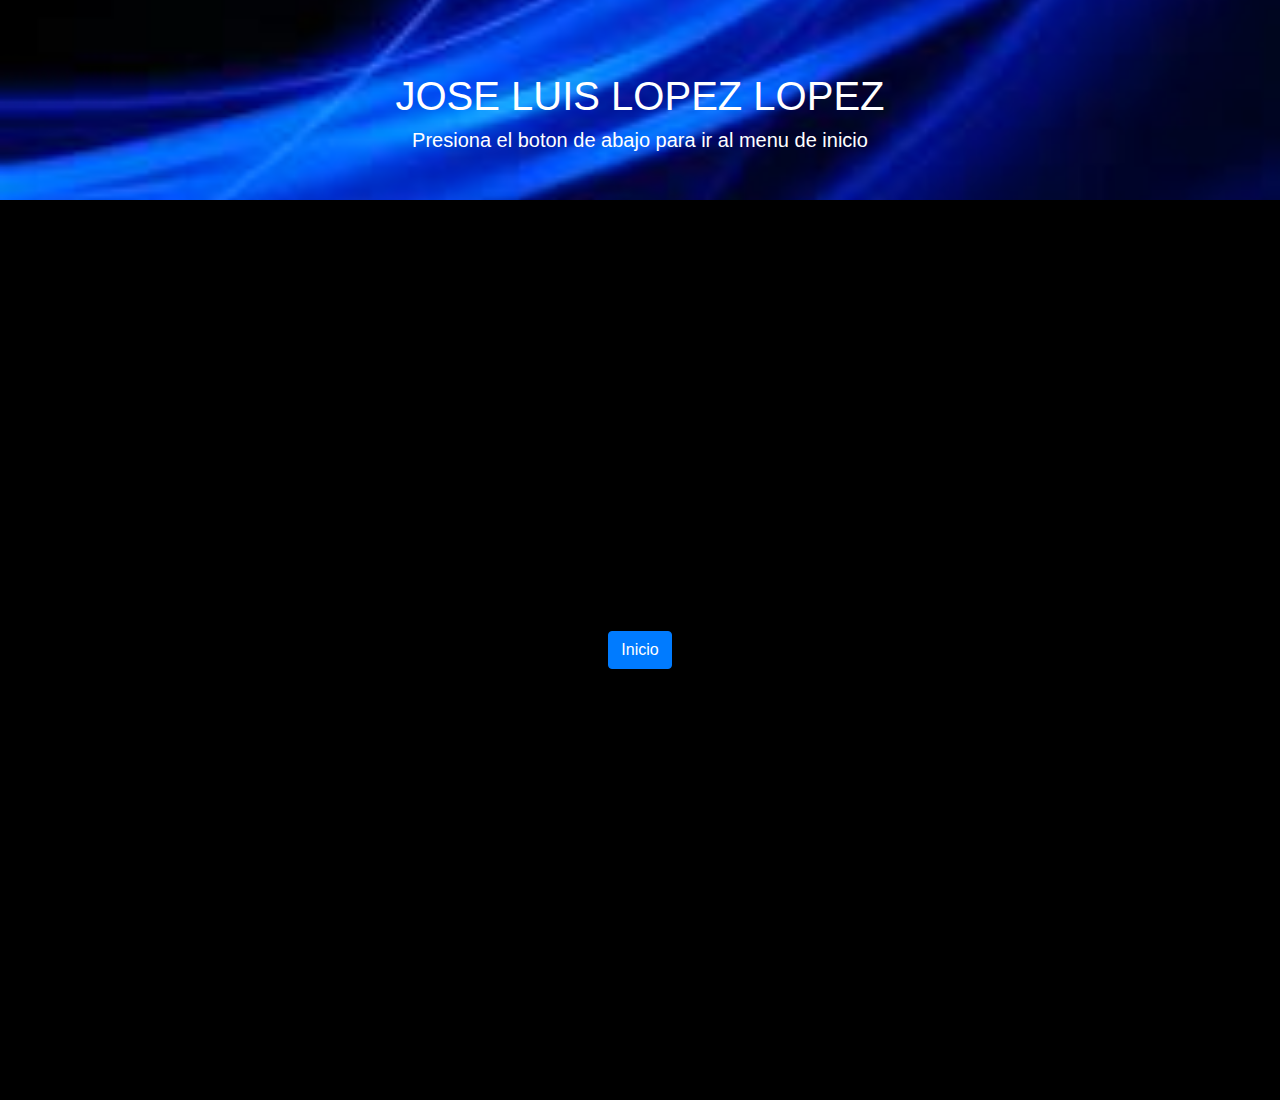
<file: index.html>
<!DOCTYPE html>
<html lang="en">
    <head>
        <meta charset="UTF-8">
        <meta name="viewport" content="width=device-width, initial-scale=1.0">
        <title>INDEX</title>
        <!-- Bootstrap CSS -->
        <link href="https://stackpath.bootstrapcdn.com/bootstrap/4.5.2/css/bootstrap.min.css" rel="stylesheet">
        <link rel="stylesheet" href="CSS/styles.css">
    </head>
    <style>
        body {
            background-color: black; /* Establecer el color de fondo en negro */
        }
        .centered {
            display: flex;
            justify-content: center;
            align-items: center;
            height: 100vh;
        }
    </style>
<body>
    <div id="carouselExample" class="carousel slide" data-ride="carousel">
        <div class="carousel-inner">
            <div class="carousel-item active">
                <img src="img/15.png" class="d-block w-100" alt="...">
                <div class="carousel-caption d-none d-md-block">
                    <h1>JOSE LUIS LOPEZ LOPEZ</h1>
                    <h5>Presiona el boton de abajo para ir al menu de inicio</h5>
                </div>
            </div>
           
    </div>
    <div class="centered">
        <a class="btn btn-primary" href="inicio2.html" role="button">Inicio</a>
    </div>
</body>
</html>
</file>
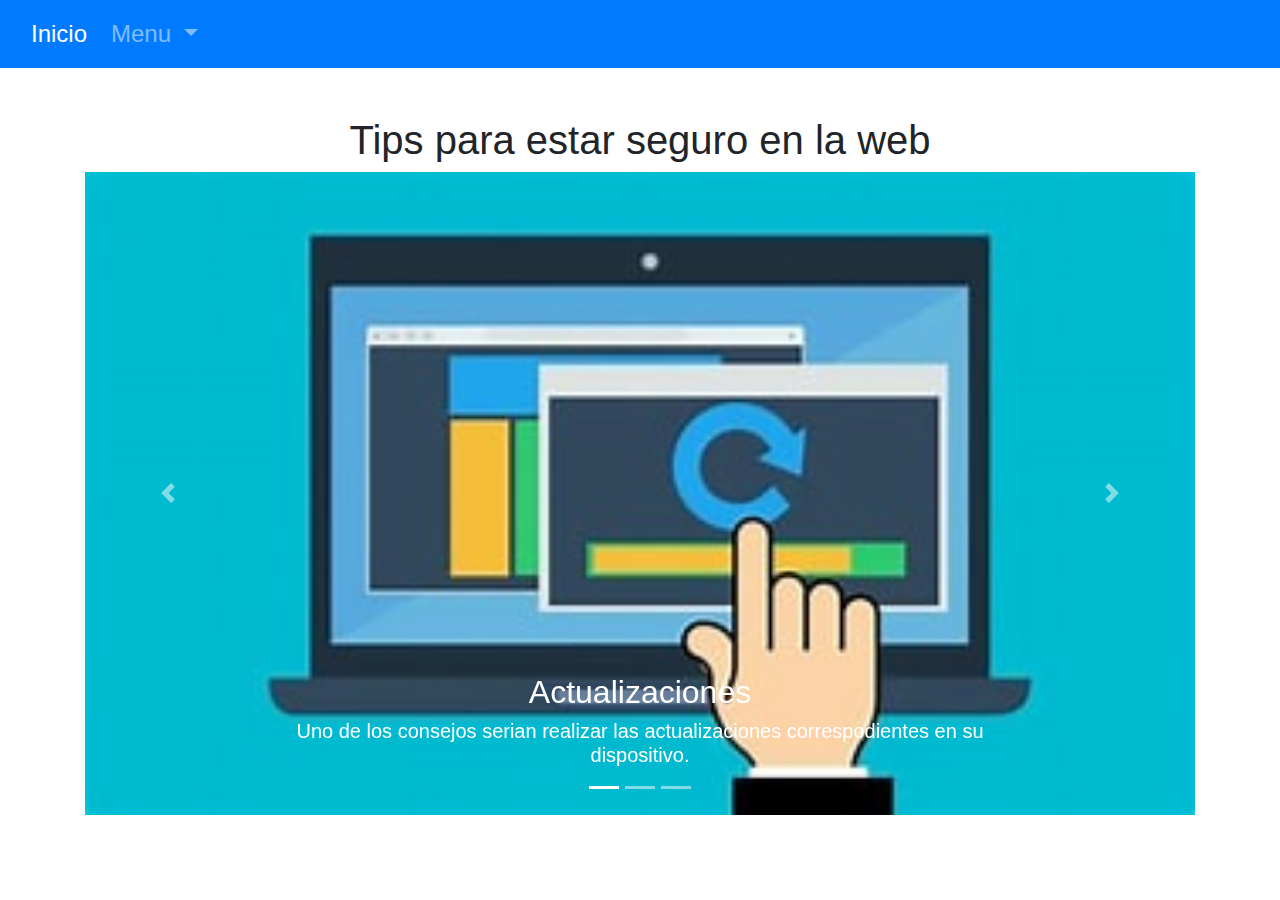
<file: Consejos_generales2.html>
<!DOCTYPE html>
<html lang="es">

<head>
    <meta charset="UTF-8">
    <meta name="viewport" content="width=device-width, initial-scale=1.0">
    <title>Sitio de Seguridad</title>
    <!-- Bootstrap CSS -->
    <link href="https://stackpath.bootstrapcdn.com/bootstrap/4.5.2/css/bootstrap.min.css" rel="stylesheet">
    <link rel="stylesheet" href="CSS/styles.css">
</head>

<body>
    <nav class="navbar navbar-expand-lg navbar-dark bg-primary">
        <div class="container-fluid">
            <a class="navbar-brand" href="inicio2.html">Inicio</a>
            <button class="navbar-toggler" type="button" data-toggle="collapse" data-target="#navbarNavDarkDropdown"
                aria-controls="navbarNavDarkDropdown" aria-expanded="false" aria-label="Toggle navigation">
                <span class="navbar-toggler-icon"></span>
            </button>
            <div class="collapse navbar-collapse" id="navbarNavDarkDropdown">
                <ul class="navbar-nav">
                    <li class="nav-item dropdown">
                        <a class="nav-link dropdown-toggle" href="#" id="navbarDropdownMenuLink" role="button"
                            data-toggle="dropdown" aria-haspopup="true" aria-expanded="false">
                            Menu
                        </a>
                        <div class="dropdown-menu dropdown-menu-dark" aria-labelledby="navbarDropdownMenuLink">
                            
                            <a class="dropdown-item" href="Consejos_generales2.html">Consejos</a>
                            <a class="dropdown-item" href="Proteccion_contraseñas2.html">Proteccion de Contraseñas</a>
                            <a class="dropdown-item" href="Proteccion_malware2.html">Proteccion de Malware</a>
                            <a class="dropdown-item" href="Redes_sociales2.html">Seguridad en las Redes Sociales</a>
                            <a class="dropdown-item" href="Recursos_enlaces2.html">Recursos</a>
                        </div>
                    </li>
                </ul>
            </div>
        </div>
    </nav>

    <div class="container mt-5">
        <h1 class="sitio">Tips para estar seguro en la web</h1>
        <div id="carouselExampleIndicators" class="carousel slide" data-ride="carousel">
            <ol class="carousel-indicators">
                <li data-target="#carouselExampleIndicators" data-slide-to="0" class="active"></li>
                <li data-target="#carouselExampleIndicators" data-slide-to="1"></li>
                <li data-target="#carouselExampleIndicators" data-slide-to="2"></li>
            </ol>
            <div class="carousel-inner">
                <div class="carousel-item active">
                    <img src="img/act.png" class="d-block w-100" alt="...">
                    <div class="carousel-caption d-none d-md-block">
                        <h2>Actualizaciones</h2>
                        <h5>Uno de los consejos serian realizar las actualizaciones correspodientes en su dispositivo.</h5>
                    </div>
                </div>
                <div class="carousel-item">
                    <img src="img/seg.png" class="d-block w-100" alt="...">
                    <div class="carousel-caption d-none d-md-block">
                        <h2>Seguridad</h2>
                        <h5>Otro tip para estar mas seguro en tu dispositivo es hacer copias de seguridad en tus archivos y dispositivos externos.</h5>
                    </div>
                </div>
                <div class="carousel-item">
                    <img src="img/cor.png" class="d-block w-100" alt="...">
                    <div class="carousel-caption d-none d-md-block">
                        <h2>Mensajes</h2>
                        <h5>Evita dar clic en mensajes, correos o enlaces que no conoscas.</h5>
                    </div>
                </div>
            </div>
            <a class="carousel-control-prev" href="#carouselExampleIndicators" role="button" data-slide="prev">
                <span class="carousel-control-prev-icon" aria-hidden="true"></span>
                <span class="sr-only">Anterior</span>
            </a>
            <a class="carousel-control-next" href="#carouselExampleIndicators" role="button" data-slide="next">
                <span class="carousel-control-next-icon" aria-hidden="true"></span>
                <span class="sr-only">Siguiente</span>
            </a>
        </div>
    </div>

    <!-- Bootstrap JS, Popper.js, and jQuery -->
    <script src="https://code.jquery.com/jquery-3.5.1.slim.min.js"></script>
    <script src="https://cdn.jsdelivr.net/npm/@popperjs/core@2.5.3/dist/umd/popper.min.js"></script>
    <script src="https://stackpath.bootstrapcdn.com/bootstrap/4.5.2/js/bootstrap.min.js"></script>
</body>

</html>
</file>
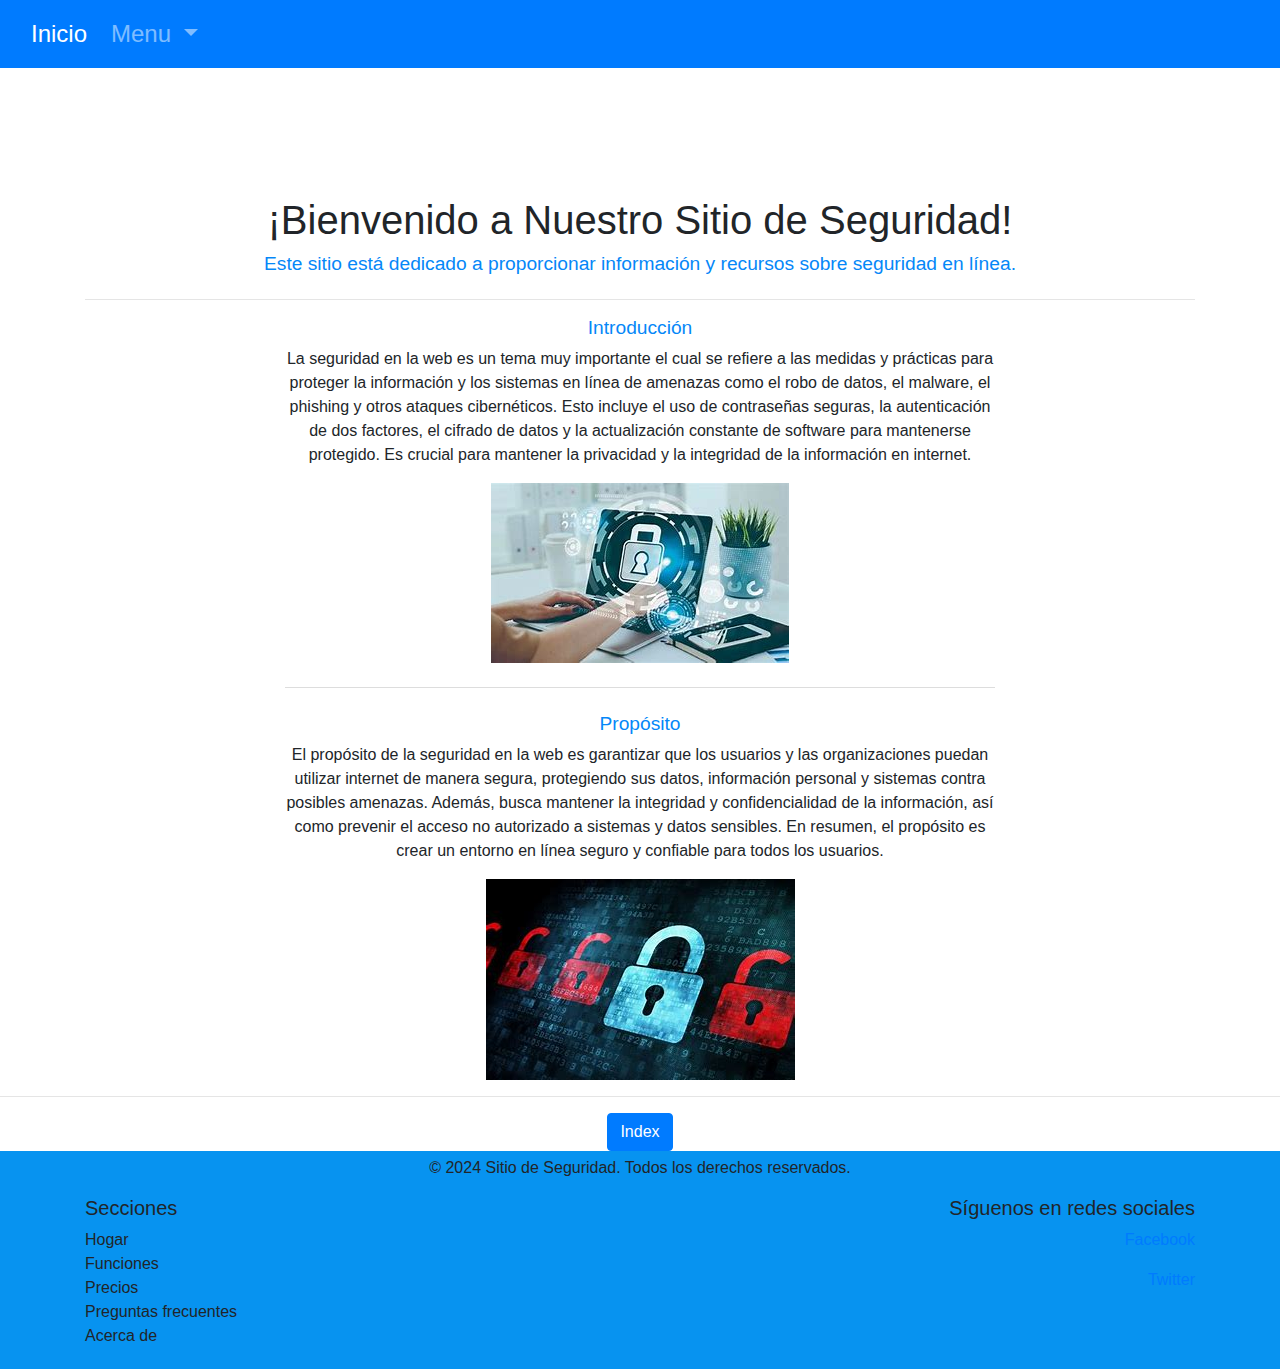
<file: inicio2.html>
<!DOCTYPE html>
<html lang="es">

<head>
    <meta charset="UTF-8">
    <meta name="viewport" content="width=device-width, initial-scale=1.0">
    <title>Sitio de Seguridad</title>
    <!-- Bootstrap CSS -->
    <link href="https://stackpath.bootstrapcdn.com/bootstrap/4.5.2/css/bootstrap.min.css" rel="stylesheet">
    <link rel="stylesheet" href="CSS/styles.css">
</head>

<body>
    <nav class="navbar navbar-expand-lg navbar-dark bg-primary">
        <div class="container-fluid">
            <a class="navbar-brand" href="inicio2.html">Inicio</a>
            <button class="navbar-toggler" type="button" data-toggle="collapse" data-target="#navbarNavDarkDropdown"
                aria-controls="navbarNavDarkDropdown" aria-expanded="false" aria-label="Toggle navigation">
                <span class="navbar-toggler-icon"></span>
            </button>
            <div class="collapse navbar-collapse" id="navbarNavDarkDropdown">
                <ul class="navbar-nav">
                    <li class="nav-item dropdown">
                        <a class="nav-link dropdown-toggle" href="#" id="navbarDropdownMenuLink" role="button"
                            data-toggle="dropdown" aria-haspopup="true" aria-expanded="false">
                            Menu
                        </a>
                        <div class="dropdown-menu dropdown-menu-dark" aria-labelledby="navbarDropdownMenuLink">
                            
                            <a class="dropdown-item" href="Consejos_generales2.html">Consejos</a>
                            <a class="dropdown-item" href="Proteccion_contraseñas2.html">Proteccion de Contraseñas</a>
                            <a class="dropdown-item" href="Proteccion_malware2.html">Proteccion de Malware</a>
                            <a class="dropdown-item" href="Redes_sociales2.html">Seguridad en las Redes Sociales</a>
                            <a class="dropdown-item" href="Recursos_enlaces2.html">Recursos</a>
                        </div>
                    </li>
                </ul>
            </div>
        </div>
    </nav>

    <!-- Contenido principal -->
    <div class="main-content">
        <div class="container mt-5">
            <div class="row">
                <div class="col-md-12">
                    <h1>¡Bienvenido a Nuestro Sitio de Seguridad!</h1>
                    <h5> Este sitio está dedicado a proporcionar información y recursos sobre seguridad en línea.</h5>
                </div>
            </div>
            <hr>
            <div class="col-md-8 offset-md-2">
                <p class="intro-text">
                    <h5>Introducción</h5>
                    La seguridad en la web es un tema muy importante el cual se refiere a las medidas y prácticas para proteger la información y los sistemas en línea de amenazas como el robo de datos, el malware, el phishing y otros ataques cibernéticos. Esto incluye el uso de contraseñas seguras, la autenticación de dos factores, el cifrado de datos y la actualización constante de software para mantenerse protegido. Es crucial para mantener la privacidad y la integridad de la información en internet.
                </p>
                <h1>
                    <img src="img/nj.png" alt="">
                </h1>
                <hr class="my-4">
                <p class="intro-text">
                    <h5>Propósito</h5>
                    El propósito de la seguridad en la web es garantizar que los usuarios y las organizaciones puedan utilizar internet de manera segura, protegiendo sus datos, información personal y sistemas contra posibles amenazas. Además, busca mantener la integridad y confidencialidad de la información, así como prevenir el acceso no autorizado a sistemas y datos sensibles. En resumen, el propósito es crear un entorno en línea seguro y confiable para todos los usuarios.
                </p>
                <h1>
                    <img src="img/seguridad.png" alt="">
                </h1>
            </div>
        </div>
    </div>
    <hr>
    <div class="centered">
    <a class="btn btn-primary" href="index.html" role="button">Index</a>
</div>
    <!-- Pie de página -->
    <footer class="footer">
        <div class="container">
            <div class="row">
                <div class="container text-center">
                    <p>© 2024 Sitio de Seguridad. Todos los derechos reservados.</p>
                </div>
                <div class="col-md-6 text-left">
                    <h5>Secciones</h5>
                    <ul class="list-unstyled">
                        <li><a>Hogar</a></li>
                        <li><a>Funciones</a></li>
                        <li><a>Precios</a></li>
                        <li><a>Preguntas frecuentes</a></li>
                        <li><a>Acerca de</a></li>
                    </ul>
                </div>
                <div class="col-md-6 text-right">
                    <h5>Síguenos en redes sociales</h5>
                    <p><a href="https://www.facebook.com/ intro-text">Facebook</a></p>
                    <p><a href="https://twitter.com/">Twitter</a></p> 
                    
                </div>
            </div>
        </div>
    </footer>
    <!-- Bootstrap JS, Popper.js, and jQuery -->
    <script src="https://code.jquery.com/jquery-3.5.1.slim.min.js"></script>
    <script src="https://cdn.jsdelivr.net/npm/@popperjs/core@2.5.3/dist/umd/popper.min.js"></script>
    <script src="https://stackpath.bootstrapcdn.com/bootstrap/4.5.2/js/bootstrap.min.js"></script>
</body>

</html>
</file>
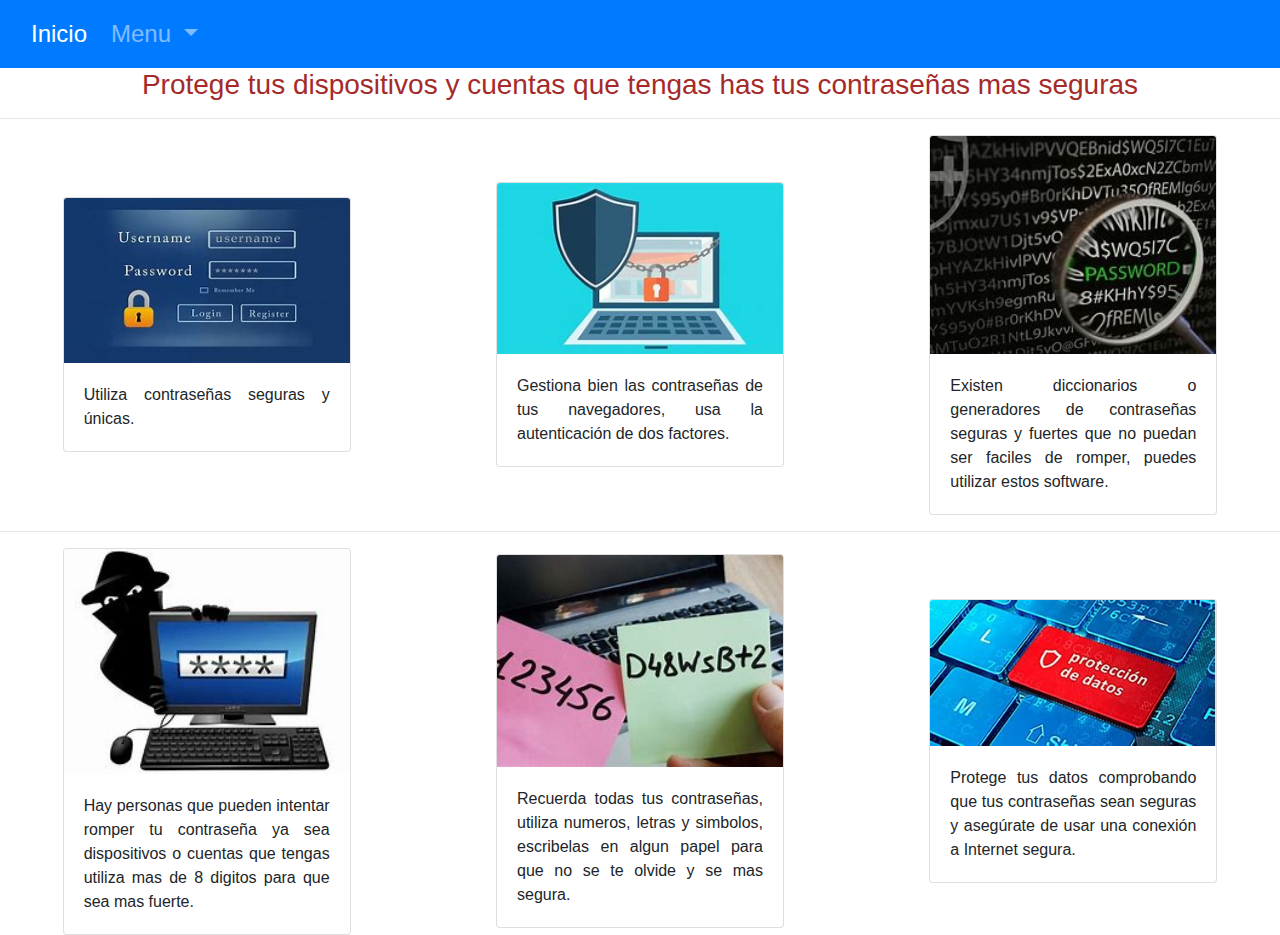
<file: Proteccion_contraseñas2.html>
<!DOCTYPE html>
<html lang="es">

<head>
    <meta charset="UTF-8">
    <meta name="viewport" content="width=device-width, initial-scale=1.0">
    <title>Sitio de Seguridad</title>
    <!-- Bootstrap CSS -->
    <link href="https://stackpath.bootstrapcdn.com/bootstrap/4.5.2/css/bootstrap.min.css" rel="stylesheet">
    <link rel="stylesheet" href="CSS/styles.css">

</head>

<body>
    <nav class="navbar navbar-expand-lg navbar-dark bg-primary">
        <div class="container-fluid">
            <a class="navbar-brand" href="inicio2.html">Inicio</a>
            <button class="navbar-toggler" type="button" data-toggle="collapse" data-target="#navbarNavDarkDropdown"
                aria-controls="navbarNavDarkDropdown" aria-expanded="false" aria-label="Toggle navigation">
                <span class="navbar-toggler-icon"></span>
            </button>
            <div class="collapse navbar-collapse" id="navbarNavDarkDropdown">
                <ul class="navbar-nav">
                    <li class="nav-item dropdown">
                        <a class="nav-link dropdown-toggle" href="#" id="navbarDropdownMenuLink" role="button"
                            data-toggle="dropdown" aria-haspopup="true" aria-expanded="false">
                            Menu
                        </a>
                        <div class="dropdown-menu dropdown-menu-dark" aria-labelledby="navbarDropdownMenuLink">
                            
                            <a class="dropdown-item" href="Consejos_generales2.html">Consejos</a>
                            <a class="dropdown-item" href="Proteccion_contraseñas2.html">Proteccion de Contraseñas</a>
                            <a class="dropdown-item" href="Proteccion_malware2.html">Proteccion de Malware</a>
                            <a class="dropdown-item" href="Redes_sociales2.html">Seguridad en las Redes Sociales</a>
                            <a class="dropdown-item" href="Recursos_enlaces2.html">Recursos</a>
                        </div>
                    </li>
                </ul>
            </div>
        </div>
    </nav>

    <h3 class="contra">Protege tus dispositivos y cuentas que tengas has tus contraseñas mas seguras</h3>
    <hr>
    <div class="card-container">
        <div class="card">
            <img src="img/1.png" class="card-img-top" alt="...">
            <div class="card-body">
                <p class="card-text">Utiliza contraseñas seguras y únicas.</p>
            </div>
        </div>

        <div class="card">
            <img src="img/2.png" class="card-img-top" alt="...">
            <div class="card-body">
                <p class="card-text">Gestiona bien las contraseñas de tus navegadores, usa la autenticación de dos factores.</p>
            </div>
        </div>

        <div class="card">
            <img src="img/3.png" class="card-img-top" alt="...">
            <div class="card-body">
                <p class="card-text">Existen diccionarios o generadores de contraseñas seguras y fuertes que no puedan ser faciles de romper, puedes utilizar estos software.</p>
            </div>
        </div>
    </div>
<hr>
<div class="card-container">
    <div class="card">
        <img src="img/4.png" class="card-img-top" alt="...">
        <div class="card-body">
            <p class="card-text">Hay personas que pueden intentar romper tu contraseña ya sea dispositivos o cuentas que tengas utiliza mas de 8 digitos para que sea mas fuerte.</p>
        </div>
    </div>

    <div class="card">
        <img src="img/5.png" class="card-img-top" alt="...">
        <div class="card-body">
            <p class="card-text">Recuerda todas tus contraseñas, utiliza numeros, letras y simbolos, escribelas en algun papel para que no se te olvide y se mas segura.</p>
        </div>
    </div>

    <div class="card">
        <img src="img/6.png" class="card-img-top" alt="...">
        <div class="card-body">
            <p class="card-text">Protege tus datos comprobando que tus contraseñas sean seguras y asegúrate de usar una conexión a Internet segura.</p>
        </div>
    </div>
</div>
    <!-- Bootstrap JS, Popper.js, and jQuery -->
    <script src="https://code.jquery.com/jquery-3.5.1.slim.min.js"></script>
    <script src="https://cdn.jsdelivr.net/npm/@popperjs/core@2.5.3/dist/umd/popper.min.js"></script>
    <script src="https://stackpath.bootstrapcdn.com/bootstrap/4.5.2/js/bootstrap.min.js"></script>
</body>

</html>
</file>
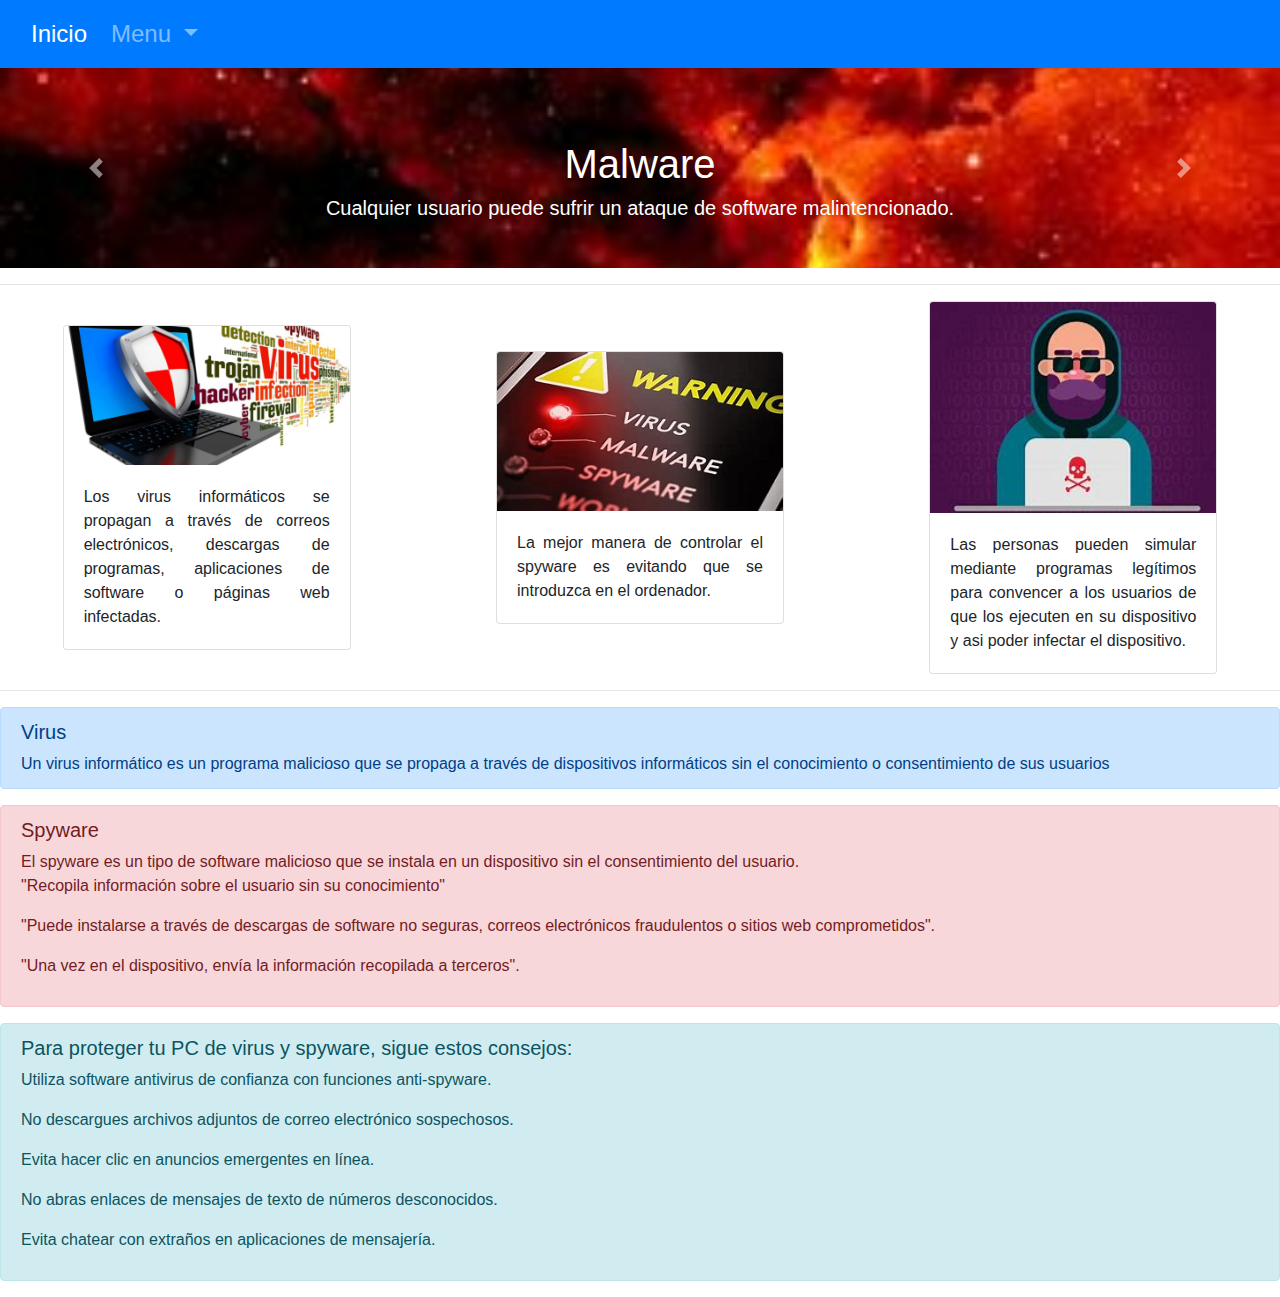
<file: Proteccion_malware2.html>
<!DOCTYPE html>
<html lang="es">

<head>
    <meta charset="UTF-8">
    <meta name="viewport" content="width=device-width, initial-scale=1.0">
    <title>Sitio de Seguridad</title>
    <!-- Bootstrap CSS -->
    <link href="https://stackpath.bootstrapcdn.com/bootstrap/4.5.2/css/bootstrap.min.css" rel="stylesheet">
    <link rel="stylesheet" href="CSS/styles.css">
</head>

<body>
    <nav class="navbar navbar-expand-lg navbar-dark bg-primary">
        <div class="container-fluid">
            <a class="navbar-brand" href="inicio2.html">Inicio</a>
            <button class="navbar-toggler" type="button" data-toggle="collapse" data-target="#navbarNavDarkDropdown"
                aria-controls="navbarNavDarkDropdown" aria-expanded="false" aria-label="Toggle navigation">
                <span class="navbar-toggler-icon"></span>
            </button>
            <div class="collapse navbar-collapse" id="navbarNavDarkDropdown">
                <ul class="navbar-nav">
                    <li class="nav-item dropdown">
                        <a class="nav-link dropdown-toggle" href="#" id="navbarDropdownMenuLink" role="button"
                            data-toggle="dropdown" aria-haspopup="true" aria-expanded="false">
                            Menu
                        </a>
                        <div class="dropdown-menu dropdown-menu-dark" aria-labelledby="navbarDropdownMenuLink">
                            
                            <a class="dropdown-item" href="Consejos_generales2.html">Consejos</a>
                            <a class="dropdown-item" href="Proteccion_contraseñas2.html">Proteccion de Contraseñas</a>
                            <a class="dropdown-item" href="Proteccion_malware2.html">Proteccion de Malware</a>
                            <a class="dropdown-item" href="Redes_sociales2.html">Seguridad en las Redes Sociales</a>
                            <a class="dropdown-item" href="Recursos_enlaces2.html">Recursos</a>
                        </div>
                    </li>
                </ul>
            </div>
        </div>
    </nav>


    <div id="carouselExample" class="carousel slide" data-ride="carousel">
        <div class="carousel-inner">
            <div class="carousel-item active">
                <img src="img/r.png" class="d-block w-100" alt="...">
                <div class="carousel-caption d-none d-md-block">
                    <h1>Malware</h1>
                    <h5>Cualquier usuario puede sufrir un ataque de software malintencionado.</h5>
                </div>
            </div>
            <div class="carousel-item">
                <img src="img/r.png" class="d-block w-100" alt="...">
                <div class="carousel-caption d-none d-md-block">
                    <h1>Malware</h1>
                    <h5>Cualquier usuario puede sufrir un ataque de software malintencionado.</h5>
                </div>
            </div>
            <div class="carousel-item">
                <img src="img/r.png" class="d-block w-100" alt="...">
                <div class="carousel-caption d-none d-md-block">
                    <h1>Malware</h1>
                    <h5>Cualquier usuario puede sufrir un ataque de software malintencionado.</h5>
                </div>
            </div>
        </div>
        <a class="carousel-control-prev" href="#carouselExample" role="button" data-slide="prev">
            <span class="carousel-control-prev-icon" aria-hidden="true"></span>
            <span class="sr-only">Previous</span>
        </a>
        <a class="carousel-control-next" href="#carouselExample" role="button" data-slide="next">
            <span class="carousel-control-next-icon" aria-hidden="true"></span>
            <span class="sr-only">Next</span>
        </a>
    </div>

    <hr>
    <div class="card-container">
        <div class="card">
            <img src="img/7.png" class="card-img-top" alt="...">
            <div class="card-body">
                <p class="card-text"> Los virus informáticos se propagan a través de correos electrónicos, 
                    descargas de programas, aplicaciones de software o páginas web infectadas.</p>
            </div>
        </div>

        <div class="card">
            <img src="img/8.png" class="card-img-top" alt="...">
            <div class="card-body">
                <p class="card-text">La mejor manera de controlar el spyware es evitando que se introduzca en el ordenador.</p>
            </div>
        </div>

        <div class="card">
            <img src="img/9.png" class="card-img-top" alt="...">
            <div class="card-body">
                <p class="card-text">Las personas pueden simular mediante programas legítimos 
                    para convencer a los usuarios de que los ejecuten en su dispositivo y asi poder infectar el dispositivo.</p>
            </div>
        </div>
    </div>
<hr>
<div class="alert alert-primary" role="alert">
    <h5>Virus</h5>
    Un virus informático es un programa malicioso 
    que se propaga a través de dispositivos informáticos sin el 
    conocimiento o consentimiento de sus usuarios
  </div>
  <div class="alert alert-danger" role="alert">
    <h5>Spyware</h5>
    El spyware es un tipo de software malicioso que se instala en un dispositivo sin el consentimiento del usuario.
    <p>"Recopila información sobre el usuario sin su conocimiento"</p>
    <p>"Puede instalarse a través de descargas de software no seguras, 
        correos electrónicos fraudulentos o sitios web comprometidos".</p>
    <p>"Una vez en el dispositivo, envía la información recopilada a terceros".</p>
</div>
    
<div class="alert alert-info" role="alert">
    <h5>Para proteger tu PC de virus y spyware, sigue estos consejos: </h5>
    <p>Utiliza software antivirus de confianza con funciones anti-spyware.</p>
    <p> No descargues archivos adjuntos de correo electrónico sospechosos.</p>
    <p>Evita hacer clic en anuncios emergentes en línea.</p>
    <p> No abras enlaces de mensajes de texto de números desconocidos.</p> 
    <p>Evita chatear con extraños en aplicaciones de mensajería.</p> 
</div>

    <!-- Bootstrap JS, Popper.js, and jQuery -->
    <script src="https://code.jquery.com/jquery-3.5.1.slim.min.js"></script>
    <script src="https://cdn.jsdelivr.net/npm/@popperjs/core@2.5.3/dist/umd/popper.min.js"></script>
    <script src="https://stackpath.bootstrapcdn.com/bootstrap/4.5.2/js/bootstrap.min.js"></script>
</body>

</html>
</file>
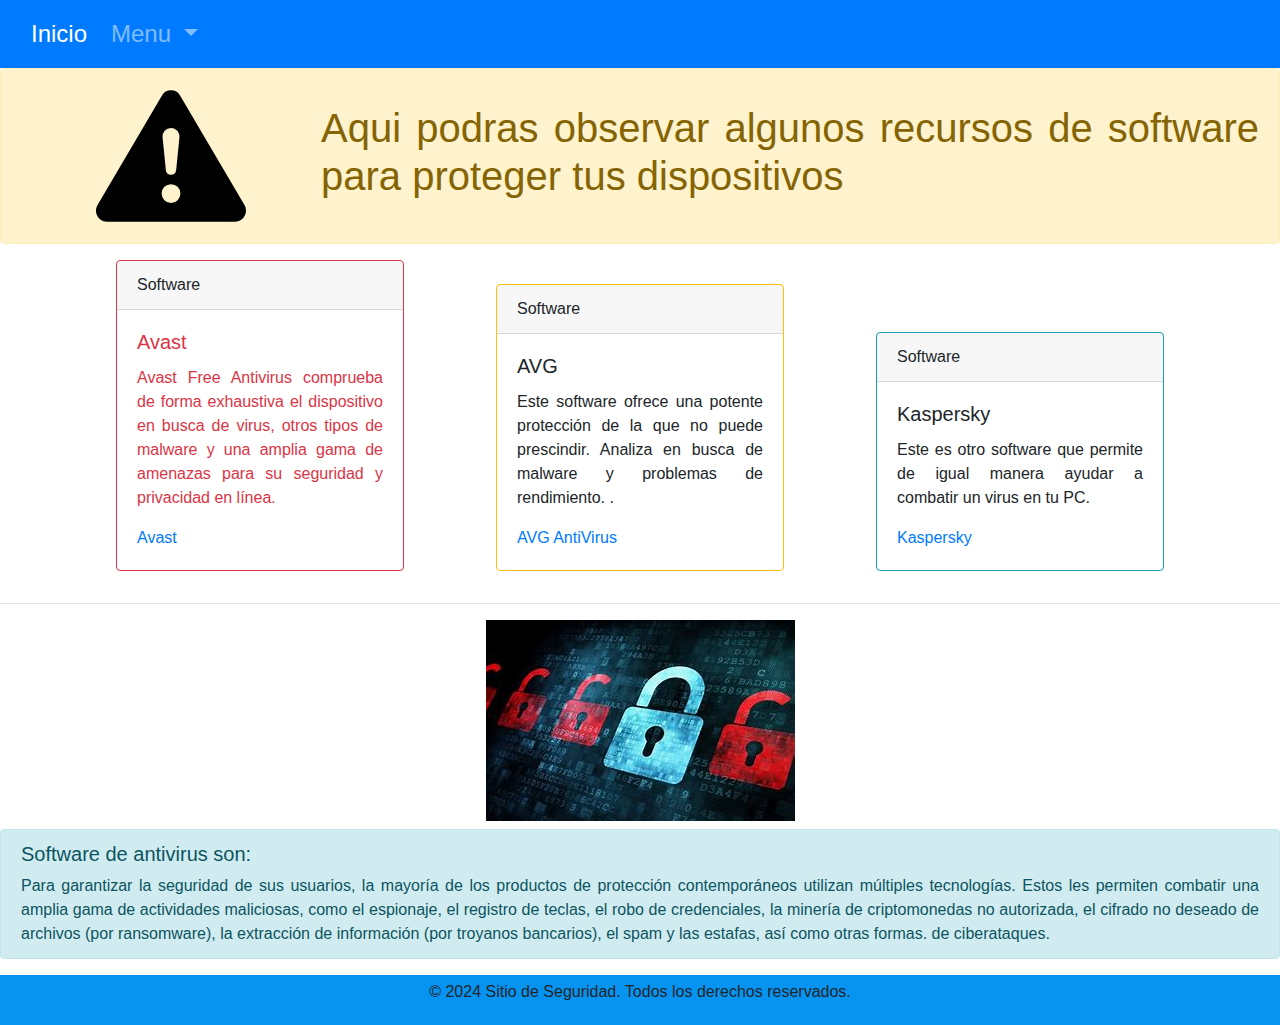
<file: Recursos_enlaces2.html>
<!DOCTYPE html>
<html lang="es">

<head>
    <meta charset="UTF-8">
    <meta name="viewport" content="width=device-width, initial-scale=1.0">
    <title>Sitio de Seguridad</title>
    <!-- Bootstrap CSS -->
    <link href="https://stackpath.bootstrapcdn.com/bootstrap/4.5.2/css/bootstrap.min.css" rel="stylesheet">
    <link rel="stylesheet" href="CSS/styles.css">
</head>

<body>
    <nav class="navbar navbar-expand-lg navbar-dark bg-primary">
        <div class="container-fluid">
            <a class="navbar-brand" href="inicio2.html">Inicio</a>
            <button class="navbar-toggler" type="button" data-toggle="collapse" data-target="#navbarNavDarkDropdown"
                aria-controls="navbarNavDarkDropdown" aria-expanded="false" aria-label="Toggle navigation">
                <span class="navbar-toggler-icon"></span>
            </button>
            <div class="collapse navbar-collapse" id="navbarNavDarkDropdown">
                <ul class="navbar-nav">
                    <li class="nav-item dropdown">
                        <a class="nav-link dropdown-toggle" href="#" id="navbarDropdownMenuLink" role="button"
                            data-toggle="dropdown" aria-haspopup="true" aria-expanded="false">
                            Menu
                        </a>
                        <div class="dropdown-menu dropdown-menu-dark" aria-labelledby="navbarDropdownMenuLink">
                            
                            <a class="dropdown-item" href="Consejos_generales2.html">Consejos</a>
                            <a class="dropdown-item" href="Proteccion_contraseñas2.html">Proteccion de Contraseñas</a>
                            <a class="dropdown-item" href="Proteccion_malware2.html">Proteccion de Malware</a>
                            <a class="dropdown-item" href="Redes_sociales2.html">Seguridad en las Redes Sociales</a>
                            <a class="dropdown-item" href="Recursos_enlaces2.html">Recursos</a>
                        </div>
                    </li>
                </ul>
            </div>
        </div>
    </nav>

    <svg xmlns="http://www.w3.org/2000/svg" class="d-none">
        <symbol id="check-circle-fill" viewBox="0 0 16 16">
          <path d="M16 8A8 8 0 1 1 0 8a8 8 0 0 1 16 0zm-3.97-3.03a.75.75 0 0 0-1.08.022L7.477 9.417 5.384 7.323a.75.75 0 0 0-1.06 1.06L6.97 11.03a.75.75 0 0 0 1.079-.02l3.992-4.99a.75.75 0 0 0-.01-1.05z"/>
        </symbol>
        <symbol id="info-fill" viewBox="0 0 16 16">
          <path d="M8 16A8 8 0 1 0 8 0a8 8 0 0 0 0 16zm.93-9.412-1 4.705c-.07.34.029.533.304.533.194 0 .487-.07.686-.246l-.088.416c-.287.346-.92.598-1.465.598-.703 0-1.002-.422-.808-1.319l.738-3.468c.064-.293.006-.399-.287-.47l-.451-.081.082-.381 2.29-.287zM8 5.5a1 1 0 1 1 0-2 1 1 0 0 1 0 2z"/>
        </symbol>
        <symbol id="exclamation-triangle-fill" viewBox="0 0 16 16">
          <path d="M8.982 1.566a1.13 1.13 0 0 0-1.96 0L.165 13.233c-.457.778.091 1.767.98 1.767h13.713c.889 0 1.438-.99.98-1.767L8.982 1.566zM8 5c.535 0 .954.462.9.995l-.35 3.507a.552.552 0 0 1-1.1 0L7.1 5.995A.905.905 0 0 1 8 5zm.002 6a1 1 0 1 1 0 2 1 1 0 0 1 0-2z"/>
        </symbol>
      </svg>
    <div class="alert alert-warning d-flex align-items-center" role="alert">
        <svg class="bi flex-shrink-0 me-2" role="img" aria-label="Warning:"><use xlink:href="#exclamation-triangle-fill"/></svg>
        <div>
         <h1>Aqui podras observar algunos recursos de software para proteger tus dispositivos</h1> 
        </div>
      </div>
    <div class="container">
        <div class="row">
            <div class="col-lg-4">
                <div class="card border-danger mb-3" style="max-width: 18rem;">
                    <div class="card-header">Software</div>
                    <div class="card-body text-danger">
                        <h5 class="card-title">Avast</h5>
                        <p class="card-text">Avast Free Antivirus comprueba de forma exhaustiva 
                            el dispositivo en busca de virus, otros tipos de malware y una amplia 
                            gama de amenazas para su seguridad y privacidad en línea.</p>
                             <a href="https://www.avast.com/" class="card-link">Avast</a>
                    </div>    
                </div>
            </div>
            <div class="col-lg-4 d-flex justify-content-center">
                <div class="card border-warning mb-3" style="max-width: 18rem;">
                    <div class="card-header">Software</div>
                    <div class="card-body">
                        <h5 class="card-title">AVG</h5>
                        <p class="card-text">Este software ofrece una potente protección de la que no puede prescindir. 
                            Analiza en busca de malware y problemas de rendimiento.  .</p>
                            <a href="https://www.avg.com/" class="card-link">AVG AntiVirus</a>
                    </div>
                </div>
            </div>
            <div class="col-lg-4 d-flex justify-content-end">
                <div class="card border-info mb-3" style="max-width: 18rem;">
                    <div class="card-header">Software</div>
                    <div class="card-body">
                        <h5 class="card-title">Kaspersky</h5>
                        <p class="card-text">Este es otro software que permite de igual manera ayudar a combatir un virus en tu PC.</p>
                            <a href="https://www.kaspersky.co.uk/" class="card-link">Kaspersky</a>
                    </div>
                </div>
            </div>
        </div>
    </div>
    <hr>
    <h1 class="center">
        <img src="img/seguridad.png" alt="">
    </h1>
    <div class="alert alert-info" role="alert">
        <h5>Software de antivirus son:</h5>
        Para garantizar la seguridad de sus usuarios, la mayoría de los productos de protección 
        contemporáneos utilizan múltiples tecnologías. Estos les permiten combatir una amplia gama de 
        actividades maliciosas, como el espionaje, el registro de teclas, el robo de credenciales, la minería 
        de criptomonedas no autorizada, el cifrado no deseado de archivos (por ransomware), la extracción 
        de información (por troyanos bancarios), el spam y las estafas, así como otras formas. de ciberataques.
      </div>
      <footer class="footer">
        <div class="container">
            <div class="row">
                <div class="container text-center">
                    <p>© 2024 Sitio de Seguridad. Todos los derechos reservados.</p>
                </div>
            </div>
        </div>
    </footer>
    <!-- Bootstrap JS, Popper.js, and jQuery -->
    <script src="https://code.jquery.com/jquery-3.5.1.slim.min.js"></script>
    <script src="https://cdn.jsdelivr.net/npm/@popperjs/core@2.5.3/dist/umd/popper.min.js"></script>
    <script src="https://stackpath.bootstrapcdn.com/bootstrap/4.5.2/js/bootstrap.min.js"></script>
</body>

</html>
</file>
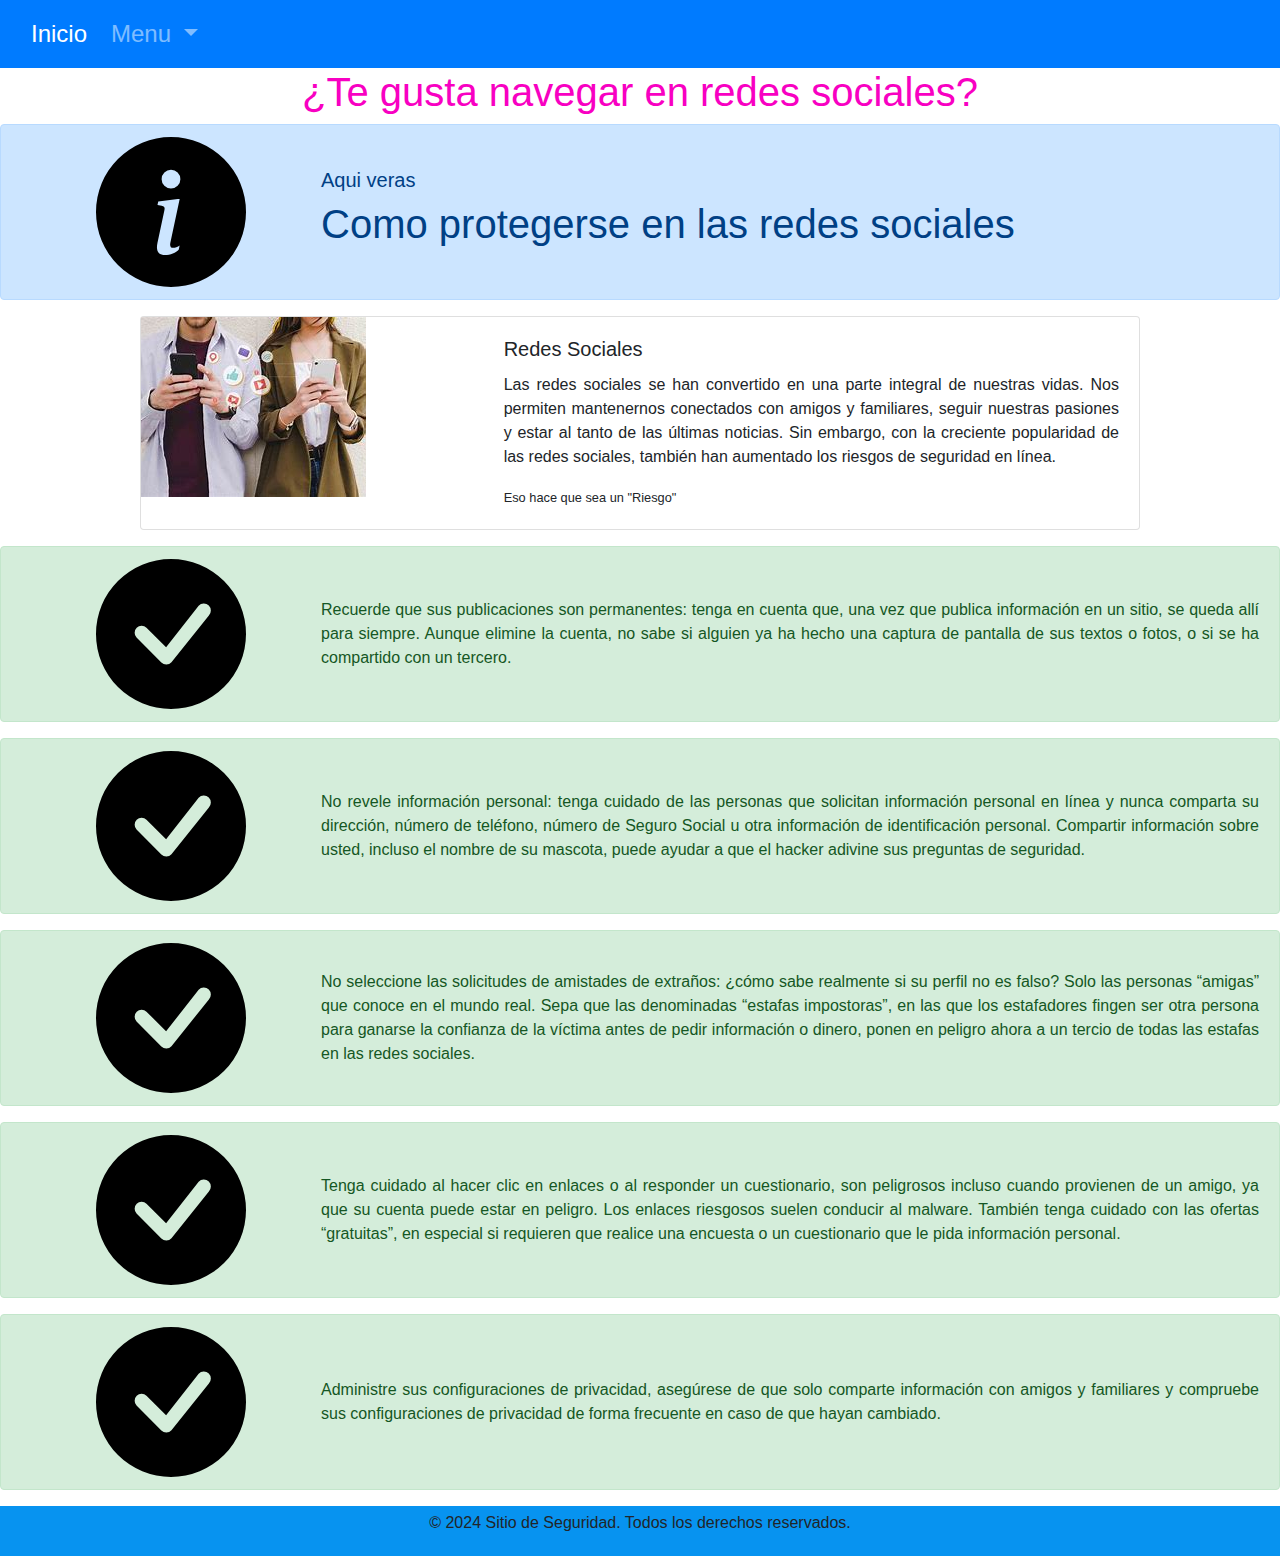
<file: Redes_sociales2.html>
<!DOCTYPE html>
<html lang="es">

<head>
    <meta charset="UTF-8">
    <meta name="viewport" content="width=device-width, initial-scale=1.0">
    <title>Sitio de Seguridad</title>
    <!-- Bootstrap CSS -->
    <link href="https://stackpath.bootstrapcdn.com/bootstrap/4.5.2/css/bootstrap.min.css" rel="stylesheet">
    <link rel="stylesheet" href="CSS/styles.css">
</head>

<body>
    <nav class="navbar navbar-expand-lg navbar-dark bg-primary">
        <div class="container-fluid">
            <a class="navbar-brand" href="inicio2.html">Inicio</a>
            <button class="navbar-toggler" type="button" data-toggle="collapse" data-target="#navbarNavDarkDropdown"
                aria-controls="navbarNavDarkDropdown" aria-expanded="false" aria-label="Toggle navigation">
                <span class="navbar-toggler-icon"></span>
            </button>
            <div class="collapse navbar-collapse" id="navbarNavDarkDropdown">
                <ul class="navbar-nav">
                    <li class="nav-item dropdown">
                        <a class="nav-link dropdown-toggle" href="#" id="navbarDropdownMenuLink" role="button"
                            data-toggle="dropdown" aria-haspopup="true" aria-expanded="false">
                            Menu
                        </a>
                        <div class="dropdown-menu dropdown-menu-dark" aria-labelledby="navbarDropdownMenuLink">
                            
                            <a class="dropdown-item" href="Consejos_generales2.html">Consejos</a>
                            <a class="dropdown-item" href="Proteccion_contraseñas2.html">Proteccion de Contraseñas</a>
                            <a class="dropdown-item" href="Proteccion_malware2.html">Proteccion de Malware</a>
                            <a class="dropdown-item" href="Redes_sociales2.html">Seguridad en las Redes Sociales</a>
                            <a class="dropdown-item" href="Recursos_enlaces2.html">Recursos</a>
                        </div>
                    </li>
                </ul>
            </div>
        </div>
    </nav>

    <h1 class="navf">¿Te gusta navegar en redes sociales?</h1>
<svg xmlns="http://www.w3.org/2000/svg" class="d-none">
    <symbol id="check-circle-fill" viewBox="0 0 16 16">
      <path d="M16 8A8 8 0 1 1 0 8a8 8 0 0 1 16 0zm-3.97-3.03a.75.75 0 0 0-1.08.022L7.477 9.417 5.384 7.323a.75.75 0 0 0-1.06 1.06L6.97 11.03a.75.75 0 0 0 1.079-.02l3.992-4.99a.75.75 0 0 0-.01-1.05z"/>
    </symbol>
    <symbol id="info-fill" viewBox="0 0 16 16">
      <path d="M8 16A8 8 0 1 0 8 0a8 8 0 0 0 0 16zm.93-9.412-1 4.705c-.07.34.029.533.304.533.194 0 .487-.07.686-.246l-.088.416c-.287.346-.92.598-1.465.598-.703 0-1.002-.422-.808-1.319l.738-3.468c.064-.293.006-.399-.287-.47l-.451-.081.082-.381 2.29-.287zM8 5.5a1 1 0 1 1 0-2 1 1 0 0 1 0 2z"/>
    </symbol>
    <symbol id="exclamation-triangle-fill" viewBox="0 0 16 16">
      <path d="M8.982 1.566a1.13 1.13 0 0 0-1.96 0L.165 13.233c-.457.778.091 1.767.98 1.767h13.713c.889 0 1.438-.99.98-1.767L8.982 1.566zM8 5c.535 0 .954.462.9.995l-.35 3.507a.552.552 0 0 1-1.1 0L7.1 5.995A.905.905 0 0 1 8 5zm.002 6a1 1 0 1 1 0 2 1 1 0 0 1 0-2z"/>
    </symbol>
  </svg>
  
  <div class="alert alert-primary d-flex align-items-center" role="alert">
    <svg class="bi flex-shrink-0 me-2" role="img" aria-label="Info:"><use xlink:href="#info-fill"/></svg>
    <div>
        <h5>Aqui veras</h5>
        <h1>Como protegerse en las redes sociales</h1>
    </div>
  </div>
  <div class="card mb-3" style="max-width: 1000px;">
    <div class="row g-0">
      <div class="col-md-4">
        <img src="img/10.png" class="img-fluid rounded-start" alt="...">
      </div>
      <div class="col-md-8">
        <div class="card-body">
          <h5 class="card-title">Redes Sociales</h5>
          <p class="card-text">Las redes sociales se han convertido en una parte integral de nuestras vidas.
             Nos permiten mantenernos conectados con amigos y familiares, seguir nuestras pasiones y 
             estar al tanto de las últimas noticias. Sin embargo, 
             con la creciente popularidad de las redes sociales, también han aumentado los riesgos de seguridad en línea.</p>
          <p class="card-text"><small class="text-body-secondary">Eso hace que sea un "Riesgo"</small></p>
        </div>
      </div>
    </div>
  </div>
  <div class="alert alert-success d-flex align-items-center" role="alert">
    <svg class="bi flex-shrink-0 me-2" role="img" aria-label="Success:"><use xlink:href="#check-circle-fill"/></svg>
    <div>
        Recuerde que sus publicaciones son permanentes: tenga en cuenta que, una vez que publica
         información en un sitio, se queda allí para siempre. Aunque elimine la cuenta, no sabe si 
         alguien ya ha hecho una captura de pantalla de sus textos o fotos, o si se ha compartido 
         con un tercero.
    </div>
  </div>
  <div class="alert alert-success d-flex align-items-center" role="alert">
    <svg class="bi flex-shrink-0 me-2" role="img" aria-label="Success:"><use xlink:href="#check-circle-fill"/></svg>
    <div>
        No revele información personal: tenga cuidado de las personas que solicitan información 
        personal en línea y nunca comparta su dirección, número de teléfono, número de Seguro 
        Social u otra información de identificación personal. Compartir información sobre usted, 
        incluso el nombre de su mascota, puede ayudar a que el hacker adivine sus preguntas de 
        seguridad.
    </div>
  </div>
  <div class="alert alert-success d-flex align-items-center" role="alert">
    <svg class="bi flex-shrink-0 me-2" role="img" aria-label="Success:"><use xlink:href="#check-circle-fill"/></svg>
    <div>
        No seleccione las solicitudes de amistades de extraños: 
        ¿cómo sabe realmente si su perfil no es falso? Solo las personas “amigas” 
        que conoce en el mundo real. Sepa que las denominadas “estafas impostoras”, 
        en las que los estafadores fingen ser otra persona para ganarse la confianza 
        de la víctima antes de pedir información o dinero, ponen en peligro ahora a
         un tercio de todas las estafas en las redes sociales.
    </div>
  </div>
  <div class="alert alert-success d-flex align-items-center" role="alert">
    <svg class="bi flex-shrink-0 me-2" role="img" aria-label="Success:"><use xlink:href="#check-circle-fill"/></svg>
    <div>
        Tenga cuidado al hacer clic en enlaces o al responder un cuestionario,
         son peligrosos incluso cuando provienen de un amigo, 
         ya que su cuenta puede estar en peligro. Los enlaces riesgosos suelen conducir al malware.  
         También tenga cuidado con las ofertas “gratuitas”, en especial si requieren que realice
          una encuesta o un cuestionario que le pida información personal.
    </div>
  </div>
  <div class="alert alert-success d-flex align-items-center" role="alert">
    <svg class="bi flex-shrink-0 me-2" role="img" aria-label="Success:"><use xlink:href="#check-circle-fill"/></svg>
    <div>
        Administre sus configuraciones de privacidad,
         asegúrese de que solo comparte información con amigos y familiares y 
         compruebe sus configuraciones de privacidad de forma frecuente en caso de que hayan cambiado.
    </div>
  </div>
  <footer class="footer">
    <div class="container">
        <div class="row">
            <div class="container text-center">
                <p>© 2024 Sitio de Seguridad. Todos los derechos reservados.</p>
            </div>
        </div>
    </div>
</footer>
    <!-- Bootstrap JS, Popper.js, and jQuery -->
    <script src="https://code.jquery.com/jquery-3.5.1.slim.min.js"></script>
    <script src="https://cdn.jsdelivr.net/npm/@popperjs/core@2.5.3/dist/umd/popper.min.js"></script>
    <script src="https://stackpath.bootstrapcdn.com/bootstrap/4.5.2/js/bootstrap.min.js"></script>
</body>

</html>
</file>
<file: CSS/styles.css>
/* Estilos para el navbar */
.navbar {
    border-radius: 0ch; /* Bordes rectos */
    color: black;
}
.container-fluid {
    color: black;
}
.navbar-brand {
    font-size: 1.5rem; /* Tamaño de fuente del enlace de la marca */
}

.navbar-toggler {
    border-radius: 0%; /* Sin borde */
}

.navbar-toggler-icon {
    color: rgb(212, 20, 20); /* Color del icono del botón de alternancia */
}

/* Estilos para el contenido principal */
.main-content {
    padding-top: 80px; /* Ajuste para dejar espacio para el navbar */
    text-align: center; /* Centrar el contenido */
}

.main-content h1 {
    font-size: 2.5rem; /* Tamaño de fuente del título principal */
}

.main-content h5 {
    font-size: 1.2rem; /* Tamaño de fuente del subtítulo */
    color: #0587f8; /* Color de texto más suave */
}

/* Estilos para el pie de página */
.footer {
    padding: 5px;
    background-color: #0793f0; /* Color de fondo del pie de página */
    text-align: center;
    position: relative;
    bottom: 0;
    width: 100%;
}
.nav-item {
    font-size: 1.5rem;
}
.intro-text {
    font-size: 1.1rem; /* Tamaño de fuente */
    line-height: 1.6; /* Altura de línea */
    color: #333; /* Color del texto */
    text-align: justify; /* Alineación justificada */
}

.intro-text + .intro-text {
    margin-top: 30px; /* Espacio superior entre párrafos */
}

hr.my-4 {
    border-color: #ddd; /* Color de la línea horizontal */
    margin-top: 20px; /* Espacio superior */
    margin-bottom: 20px; /* Espacio inferior */
}

.col-md-6 .intro-text{
    color: black;
}
.sitio{
    text-align: center;
}
.container .mt-5 {
    color: black;
}
.contra {
    text-align: center; 
    color: brown;
}
.card-container {
    display: grid;
    grid-template-columns: repeat(3, 1fr);
    grid-gap: 20px;
}

.card {
    max-width: 18rem;
    margin: auto;
    text-align: justify;
}
        /* Estilo personalizado para el carrusel */
        #carouselExample {
            height: 200px; /* Altura deseada */
        }

        #carouselExample .carousel-inner {
            height: 100%;
        }

        #carouselExample .carousel-item {
            height: 100%;
        }

        #carouselExample img {
            width: 100%; /* Para ocupar todo el ancho */
            height: 100%; /* Para ocupar toda la altura */
            object-fit: cover; /* Para que la imagen ocupe todo el espacio sin deformarse */
        }
        .alert {
            text-align: justify;
        }
        .navf {
            text-align: center; 
            color: rgb(248, 0, 194);
        }
        .center {
            text-align: center; 
   
        }
        .btn .btn .info {
            text-align: center;
        }
        .centered {
            display: flex;
            justify-content: center;
            align-items: center;
         
        }
</file>
